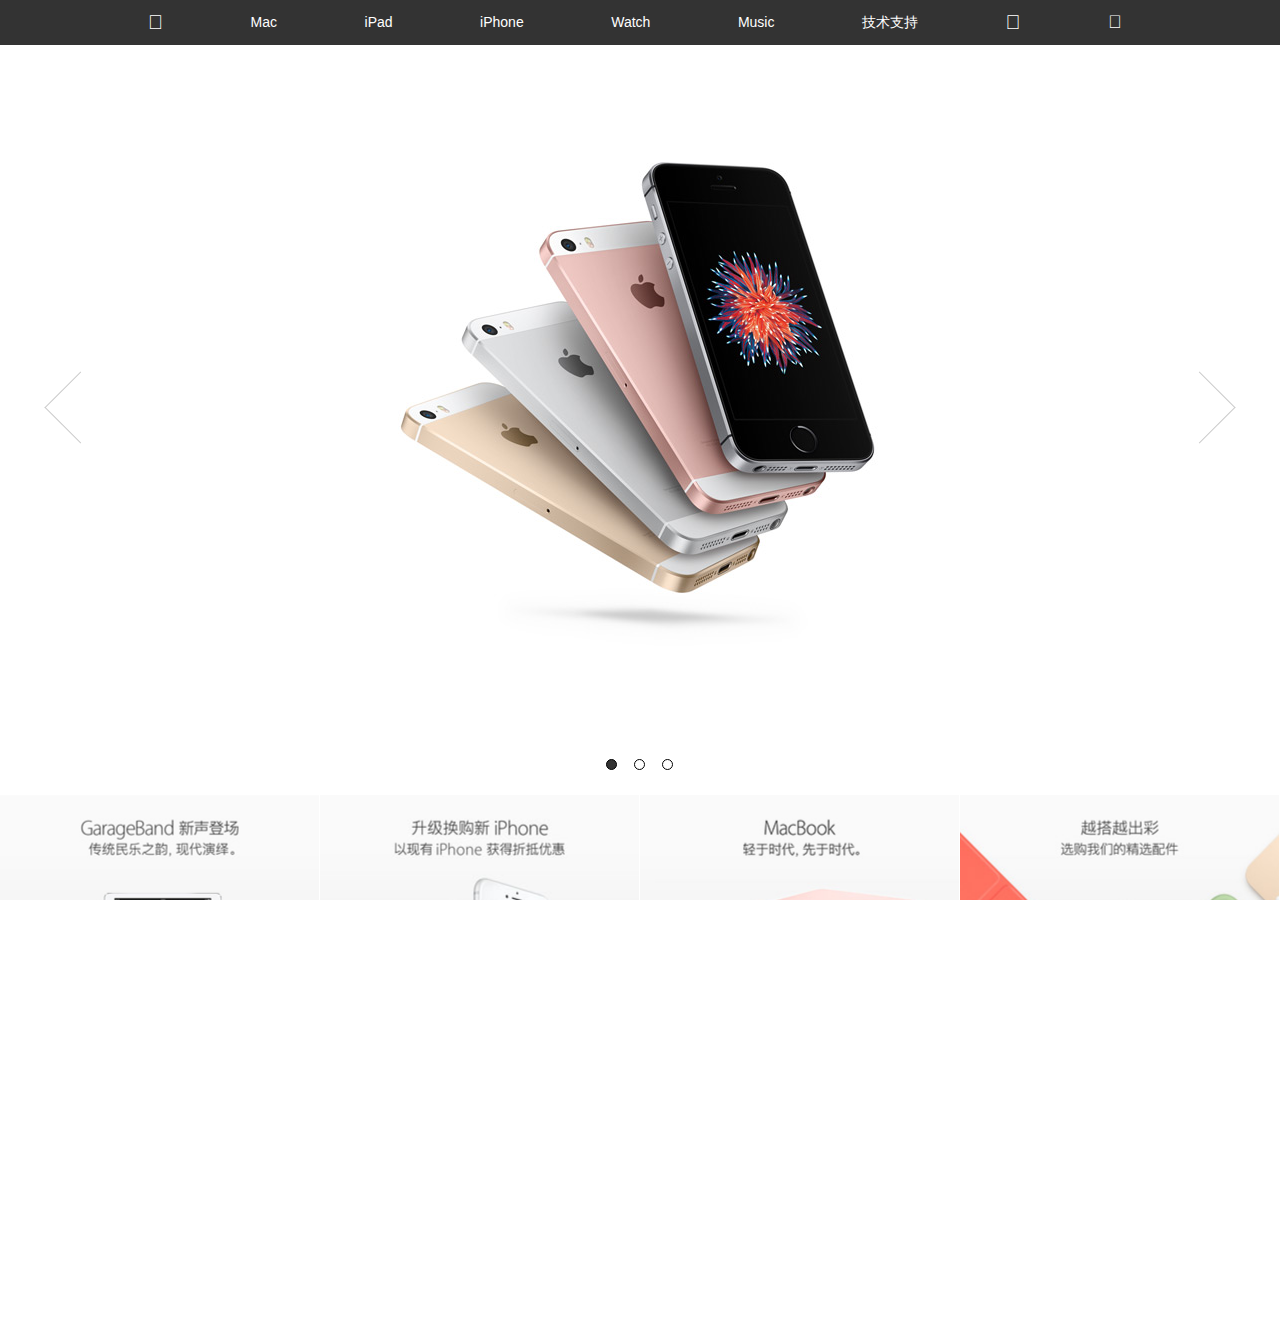
<file: index.html>
<!doctype html>
<html lang="en">
<head>
	<meta charset="UTF-8">
	<meta name="viewport" content="width=device-width">
	<!---->

	<title>Document</title>
	<link rel="stylesheet" href="css/jquery.fullPage.css">
	<link rel="stylesheet" href="css/iphone.css">
</head>
<body>
	<!-- 导航 -->
	<div class="toph mainbgc">
		<div class="main navmain">
			<div class="smallnav">
				<div></div>
				<div></div>
			</div>
			<a href="" class="inlineblock  icon apple">&#xe601;</a>
			<a href="" class="inlineblock item">Mac</a>
			<a href="" class="inlineblock item">iPad</a>
			<a href="" class="inlineblock item">iPhone</a>
			<a href="" class="inlineblock item">Watch</a>
			<a href="" class="inlineblock item">Music</a>
			<a href="" class="inlineblock item">技术支持</a>
			<a href="javascript:;" class="inlineblock item icon search">&#xe600;</a>
			<div class="search-box">
				<!--placeholder="搜索"H5光标会在字前显示-->
				<input type="text" class="main-search" placeholder="搜索">
			</div>
			<a href="javascript:;" class="inlineblock bag">
				<!--用css实现选项卡-->

				<label class="bag-laber icon bagicon" for="bag-input"></label>
					<input type="text" class="bag-input" id="bag-input">


				<div class="shoplist">
					<span></span>
					<ul>
						<li>您的购物袋是空的</li>
					</ul>
					<p>&#xe602;&nbsp; <span href="">购物袋</span></p>
					<p >&#xe602;&nbsp;<span href="">收藏</span></p>
					<p >&#xe602;&nbsp;<span href="">订单</span></p>
					<p >&#xe602;&nbsp;<span href="">账户</span></p>
					<p >&#xe602;&nbsp;<span href="">登录</span></p>
				</div>
			</a>
		</div>
		<div class="mask">
			<div class="kuaixuan">
				<p>快速连接</p>
				<a href="">查找零售店</a>
				<a href="">配件</a>
				<a href="">ipod</a>
				<a href="">ios</a>

			</div>
		</div>
		<div class="small-mask">
			<a href="" class="block item2"><span>Mac</span></a>
			<a href="" class="block item2"><span>iPad</span></a>
			<a href="" class="block item2"><span>iPhone</span></a>
			<a href="" class="block item2"><span>Watch</span></a>
			<a href="" class="block item2"><span>Music</span></a>
			<a href="" class="block item2"><span>技术支持</span></a>
			<div class="search-box2">
				<!--placeholder="搜索"H5光标会在字前显示-->
				<input type="text" class="min-search" placeholder="搜索">
			</div>
		</div>



	</div>
	<div id="banner">
		<div class="section">
			<div class="slide"></div>
			<div class="slide"></div>
			<div class="slide"></div>
		</div>
	</div>

	<div class="tuijian">
			<div class="floatl "><a href="" class="block tuijiana1 "></a></div>
			<div class="floatl "><a href="" class="block tuijiana2 "></a></div>
			<div class="floatl "><a href="" class="block tuijiana3 "></a></div>
			<div class="floatl "><a href="" class="block tuijiana4 "></a></div>
	</div>



	<!-- 底部 -->

	<div class="footheight">
		<div class="main">
		<div class="foot">
			<ul class="nostyle">
				<li class="floatl footnav">
					<h6 class="footh f12 mainc footfont block ">选购及了解 <span>+</span> </h6>
					<div>
						<a href="" class="noline f12 footfont block lineth">Mac</a>
						<a href="" class="noline f12 footfont block lineth">iPad</a>
						<a href="" class="noline f12 footfont block lineth">iPhone</a>
						<a href="" class="noline f12 footfont block lineth">Watch</a>
						<a href="" class="noline f12 footfont block lineth">Music</a>
						<a href="" class="noline f12 footfont block lineth">iTunes</a>
						<a href="" class="noline f12 footfont block lineth">iPod</a>
						<a href="" class="noline f12 footfont block lineth">配件</a>
					</div>
				</li>
				<li class="floatl footnav">
					<h6 class="footh f12 mainc footfont block ">Apple Store 商店 <span>+</span> </h6>
					<div>

						<a href="" class="noline f12  footfont block lineth">查找零售店</a>
						<a href="" class="noline f12  footfont block lineth">Genius Bar 天才吧</a>
						<a href="" class="noline f12  footfont block lineth">讲座和学习</a>
						<a href="" class="noline f12  footfont block lineth">青少年活动</a>
						<a href="" class="noline f12  footfont block lineth">Apple Store App</a>
						<a href="" class="noline f12  footfont block lineth">翻新产品</a>
						<a href="" class="noline f12  footfont block lineth">分期付款</a>
						<a href="" class="noline f12  footfont block lineth">重复使用和循环利用</a>
						<a href="" class="noline f12  footfont block lineth">订单状态</a>
						<a href="" class="noline f12  footfont block lineth">选购帮助</a>
					</div>
				</li>
				<li class="floatl footnav">
					<h6 class="footh f12 mainc footfont block ">教育应用 <span>+</span> </h6>
					<div>

						<a href="" class="noline f12  footfont block lineth">Apple 与教育</a>
						<a href="" class="noline f12  footfont block lineth">高校师生选购</a>
					</div>
					<h6 class="footh f12 mainc footfont block ">商务应用 <span>+</span> </h6>
					<div>

						<a href="" class="noline f12 footfont block lineth">iPhone 商务应用</a>
						<a href="" class="noline f12 footfont block lineth">iPad 商务应用</a>
						<a href="" class="noline f12 footfont block lineth">Mac 商务应用</a>
						<a href="" class="noline f12 footfont block lineth">商务选购</a>
					</div>
				</li>
				<li class="floatl footnav">
					<h6 class="footh f12 mainc footfont block ">帐户 <span>+</span> </h6>
					<div>

						<a href="" class="noline f12 footfont block lineth">管理你的 Apple ID</a>
						<a href="" class="noline f12 footfont block lineth">Apple Store 帐户</a>
						<a href="" class="noline f12 footfont block lineth">iCloud.com</a>
					</div>
					<h6 class="footh f12 mainc footfont block ">Apple 价值观 <span>+</span> </h6>
					<div>

						<a href="" class="noline f12  footfont block lineth">环境责任</a>
						<a href="" class="noline f12  footfont block lineth">供应商责任</a>
						<a href="" class="noline f12  footfont block lineth">辅助功能</a>
						<a href="" class="noline f12  footfont block lineth">隐私</a>
					</div>
				</li>
				<li class="floatl footnav">
					<h6 class="footh f12 mainc footfont block ">关于 Apple <span>+</span> </h6>
					<div>

						<a href="" class="noline f12  footfont block lineth">Apple 资讯</a>
						<a href="" class="noline f12  footfont block lineth">工作机会</a>
						<a href="" class="noline f12  footfont block lineth">媒体资讯</a>
						<a href="" class="noline f12  footfont block lineth">活动</a>
						<a href="" class="noline f12  footfont block lineth">热点新闻</a>
						<a href="" class="noline f12  footfont block lineth">法律信息</a>
						<a href="" class="noline f12  footfont block lineth">联系 Apple</a>
					</div>
				</li>
				<li class="clear"></li>
			</ul>
		</div>
		<div class="foottext bkct">
			<div class="foottext1">
				<span class="f10">更多选购方式：前往 </span>
				<a href="" class="foottexta noline lineth f10 changec">Apple Store 零售店</a>
				<span class="f12">，致电 400-666-8800 或查找在你附近的</span>
				<a href="" class="foottexta noline lineth f10 changec">授权经销商</a>
				<span class="f10">。</span>
			</div>
			<div class="foottext2 f10">
				<div class="floatr foottr">
					<a href="" class="f10 noline changec lineth foot2a">
						<img src="img/f.png" alt="" class="foottrimg">
						中国
					</a>
				</div>
				<div class="floatl foottl">Copyright © 2016 Apple Inc. 保留所有权利。
					<a href="" class="f10 noline changec lineth foot2a">&nbsp;&nbsp;隐私政策</a>
					<span>&nbsp;|&nbsp;</span>
					<a href="" class="f10 noline changec lineth foot2a">使用条款</a>
					<span>&nbsp;|&nbsp;</span>
					<a href="" class="f10 noline changec lineth foot2a">销售政策</a>
					<span>&nbsp;|&nbsp;</span>
					<a href="" class="f10 noline changec lineth foot2a">网站地图</a>
				</div>

				<div class="clear"></div>
			</div>
			<div class="foottext3 foot2a f10">
				京公安网安备 11010500896
				<a href="" class="f10 foot2a noline lineth">京ICP备10214630</a>
			</div>
		</div>

	</div>
	</div>
</body>
	<!--放在后边可以是网页加载速度提升且不必写onload-->
	<script src="js/jquery.js"></script>
	<script src="js/jquery.transit.js"></script>
	<script src="js/index.js"></script>
	<script src="js/jquery.fullPage.js"></script>
</html>
</file>
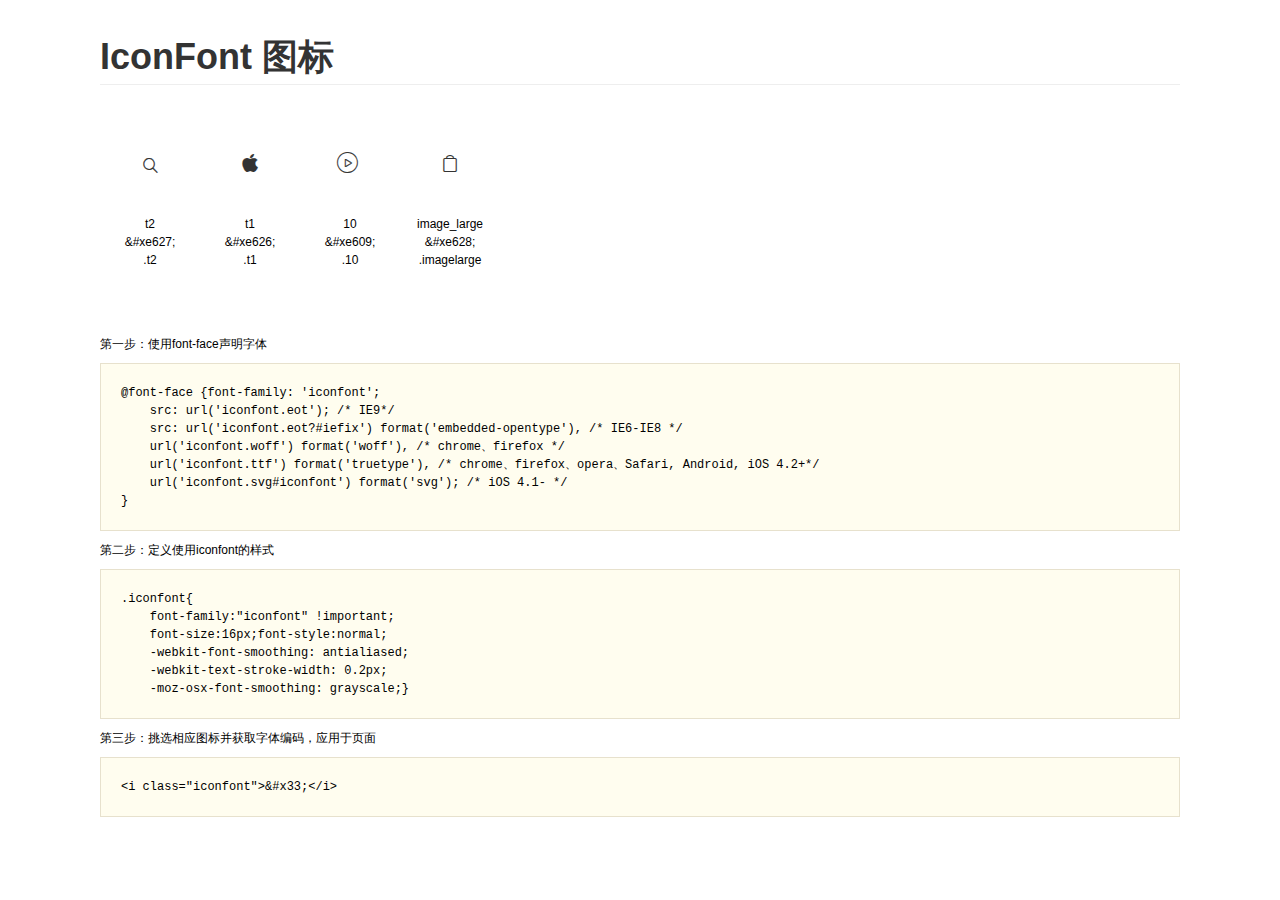
<file: icon/demo.html>
<!DOCTYPE html>
<html>
<head>
    <meta charset="utf-8"/>
    <title>IconFont</title>
    <link rel="stylesheet" href="demo.css">
    <link rel="stylesheet" href="iconfont.css">
</head>
<body>
    <div class="main">
        <h1>IconFont 图标</h1>
        <ul class="icon_lists clear">
            
                <li>
                <i class="icon iconfont">&#xe627;</i>
                    <div class="name">t2</div>
                    <div class="code">&amp;#xe627;</div>
                    <div class="fontclass">.t2</div>
                </li>
            
                <li>
                <i class="icon iconfont">&#xe626;</i>
                    <div class="name">t1</div>
                    <div class="code">&amp;#xe626;</div>
                    <div class="fontclass">.t1</div>
                </li>
            
                <li>
                <i class="icon iconfont">&#xe609;</i>
                    <div class="name">10</div>
                    <div class="code">&amp;#xe609;</div>
                    <div class="fontclass">.10</div>
                </li>
            
                <li>
                <i class="icon iconfont">&#xe628;</i>
                    <div class="name">image_large</div>
                    <div class="code">&amp;#xe628;</div>
                    <div class="fontclass">.imagelarge</div>
                </li>
            
        </ul>


        <div class="helps">
            第一步：使用font-face声明字体
            <pre>
@font-face {font-family: 'iconfont';
    src: url('iconfont.eot'); /* IE9*/
    src: url('iconfont.eot?#iefix') format('embedded-opentype'), /* IE6-IE8 */
    url('iconfont.woff') format('woff'), /* chrome、firefox */
    url('iconfont.ttf') format('truetype'), /* chrome、firefox、opera、Safari, Android, iOS 4.2+*/
    url('iconfont.svg#iconfont') format('svg'); /* iOS 4.1- */
}
</pre>
第二步：定义使用iconfont的样式
            <pre>
.iconfont{
    font-family:"iconfont" !important;
    font-size:16px;font-style:normal;
    -webkit-font-smoothing: antialiased;
    -webkit-text-stroke-width: 0.2px;
    -moz-osx-font-smoothing: grayscale;}
</pre>
第三步：挑选相应图标并获取字体编码，应用于页面
<pre>
&lt;i class="iconfont"&gt;&amp;#x33;&lt;/i&gt;
</pre>
        </div>

    </div>
</body>
</html>
</file>
<file: css/iphone.css>
.text{
	height: 100px;
	background: red;
}
body,img,input,h1,h2,h3,h4,h5,h6,p,ul,li,ol,dd,pre,dt,dl,table,tr,td,th{
	margin: 0;
	padding:0;
	list-style: none;
}
@font-face {
	font-family: 'iconfont';
	src: url('//at.alicdn.com/t/font_1463563990_267434.eot'); /* IE9*/
	src: url('//at.alicdn.com/t/font_1463563990_267434.eot?#iefix') format('embedded-opentype'), /* IE6-IE8 */
	url('//at.alicdn.com/t/font_1463563990_267434.woff') format('woff'), /* chrome、firefox */
	url('//at.alicdn.com/t/font_1463563990_267434.ttf') format('truetype'), /* chrome、firefox、opera、Safari, Android, iOS 4.2+*/
	url('//at.alicdn.com/t/font_1463563990_267434.svg#iconfont') format('svg'); /* iOS 4.1- */
}
body{
	/*min-width: 1024px;*/
	overflow-x: hidden;
	font-family: "iconfont","PingFang SC","STHeitiSC-Light","Helvetica Neue","Helvetica","Arial",sans-serif;
}
.main{
	max-width: 1024px;
	margin: 0 auto;
}
/*<!-- 导航 -->*/
.navmain{
	text-align: justify;
	height: 45px;
	cursor: default;
	-webkit-user-select: none;
	-moz-user-select: none;
	-ms-user-select: none;
	user-select: none;

}
.navmain a{
	line-height: 45px;
	font-size: 14px;
	color: #fff;
	text-decoration: none;
	vertical-align: middle;
}
.item{
	opacity: 1;
}
.navmain:after{
	content:"";
	display: inline-block;
	width: 100%;
}
.navmain .icon{
	font-size: 20px;
}
.apple{
	margin-left: 20px;
}
.bagicon:before{
	content:"\e602";
}
.bagicon.active:before{
	/*//////////////////*/
	content:"\e603";
}
.shoplist{
	width: 290px;
	height: 320px;
	border: 1px solid #d6d6d6;
	position: absolute;
	top: 48px;
	left: -135px;
	display: none;
	z-index: 100;
	background: #fff;
}
.shoplist>span{
	position: absolute;
	top: -8px;
	left: 50%;
	margin-left: -8px;
	display: block;
	width: 12px;
	height: 12px;
	background: #fff;
	border-top: 1px solid #d6d6d6;
	border-left: 1px solid #d6d6d6;
	transform: rotate(45deg);
}
.shoplist>ul>li{
	color: #999;
	height: 99px;
	text-align: center;
	line-height: 90px;
	font-size: 12px;
	text-align: center;
}
.shoplist>p{
	height:44px ;
	width: 248px;
	border-top: 1px solid #e3e3e3;
	margin:0 20px ;
	color: #08c;
	line-height: 44px;
	text-decoration: none;
}
.shoplist>p span:hover{
	text-decoration: underline;
}
.bag{
	position: relative;
	width: 44px;
	height: 45px;
	transition: all 1s;
}
.bag.active{
	transform: translateX(100px);
}
.bag-laber{
	width: 44px;
	height: 45px;
	position: absolute;
	top:0;left: 0;
	cursor: pointer;
	font-size: 18px!important;
}
.bag-input{
	position: absolute;
	top:0;left: 0;
	width: 0;height:0;
	border: none;
	/*opacity: 0;*/
}
.bag-input:focus+.shoplist{
	display:block;
}
.bag-input:focus+.shoplist.active{
	display:none;
}
.mask{
	position: absolute;
	width: 100%;
	height: 100%;
	background: rgba(0,0,0,0.2);
	left: 0;
	top:45px;
	display: none;
	z-index: 100;
}
.kuaixuan{
	background: #fff;
	width: 682px;
	height: 196px;
	margin: 0 auto;
	overflow: hidden;
	padding: 24px 40px 15px 40px;
}
.kuaixuan>p{
	font-size: 12px;
	font-size: 12px;
	line-height: 1;
	font-weight: 400;
	color: #999;
	transform: translateX(628px);
}
.kuaixuan>a:first-of-type{
	margin-top: 20px;
}
.kuaixuan>a{
	box-sizing: border-box;
	text-decoration: none;
	padding: 0 48px;
	color: #999;
	display: block;
	width: 100%;
	font-size: 1em;
	line-height: 30px;
	transform: translateX(628px);
}
.kuaixuan>a:hover{
	background: #f2f2f2;
	color: #08c;

}
.search-box{
	width:680px;
	height:45px;
	margin: 0 auto;
	display: none;
	color: #fff;
	transform: translateX(640px);

}
.search-box:before{
	content: '\e600';
	width: 40px;
	display: inline-block;
	text-align: center;
}
.main-search{
	vertical-align: middle;
	display: inline-block;
	width: 635px;
	height: 45px;
	background: #333;
	border: none;
	outline: none;
	margin: 0;
	padding: 0;
	color: #fff;
	font-size: 16px;
}
.small-mask{
	display: none;
}
#banner{
	text-align: center;
}
.slide{
	box-sizing: border-box;
	padding-top: 100px;
	position: relative;
}
.tuijian{
	width: 100%;
	height: auto;
	/*min-width: 1000px;*/
}
.tuijian:after{
	content: "";
	display: block;
	clear: both;
}
.tuijian div{

	width: 25%;
	height: 200px;

}
.tuijian div a{
	display: block;
	width: 100%;
	height: 100%;
	box-sizing: border-box;
	border-right:1px solid #fff;
	border-bottom:1px solid #fff;
	background-size:640px 200px;
	background-repeat: no-repeat;
	background-position: center;
}
.tuijian div:last-child{
	border-right:none;
}

.tuijiana1{
	background-image: url(../img/tj1.jpg);
}
.tuijiana2{
	background-image: url(../img/tj2.jpg);
}
.tuijiana3{
	background-image: url(../img/tj3.jpg);
}
.tuijiana4{
	background-image: url(../img/tj4.jpg);
}



@media screen and (max-width: 720px){
	/*响应式*/
	.toph,.navmain{
		height: 48px;
	}
	.navmain .item,.navmain .search{
		display: none;
	}
	.smallnav{
		display: inline-block;
		width: 44px;
		height: 45px;
		vertical-align: middle;
		position: relative;
	}
	.smallnav div{
		display: inline-block;
		position: absolute;
		width: 17px;
		height: 1px;
		background: #fff;
		margin: 0 auto;
		margin-left: 20px;
		-webkit-transition: all 0.5s;
		-moz-transition: all 0.5s;
		-ms-transition: all 0.5s;
		-o-transition: all 0.5s;
		transition: all 0.5s;
	}
	.smallnav div:first-child{
		top:19px;
	}
	.smallnav div:first-child.active{
		transform:translateY(8px) rotate(135deg);
	}
	.smallnav div:last-child{
		top:27px;
	}
	.smallnav div:last-child.active{
		transform:rotate(45deg);
	}
	.small-mask{
		perspective: 500px;
		box-sizing: border-box;
		position: absolute;
		width: 100%;
		height: 100%;
		/*min-height:400px ;*/
		background: #000;
		left: 0;
		top:48px;
		padding-top: 48px;
		display: none;
		z-index: 100;
	}
	.item2{
		line-height: 68px;
		font-size: 14px;
		color: #fff;
		text-decoration: none;
		width: 80%;
		height: 48px;
		margin: 0 auto;
		border-bottom: 1px solid #333;
		transform-style: preserve-3d;
		transform: rotateX(45deg);
		transition: all 2s;
		/*transform-origin: ;*/
	}
	.item2 span:hover{
		opacity: 0.7;
	}
	.search-box2{
		line-height: 68px;
		font-size: 16px;
		color: #fff;
		text-decoration: none;
		width: 80%;
		height: 47px;
		margin: 0 auto;
		border-bottom: 1px solid #fff;
		box-sizing: border-box;
		transform-style: preserve-3d;
		transform: rotateX(45deg);
		transition: all 2s;
	}
	.min-search{
		width: 80%;
		height: 46px;
		background: transparent;
		border: none;
		outline: none;
		margin: 0;
		padding: 0;
		color: #fff;
		font-size: 24px;
	}
	.search-box2:before{
		content: '\e600';
		width: 20%;
		text-align: center;
		font-size: 24px;
	}
	.item2.active{
		transform: rotateX(0deg);
	}
	.search-box2.active{
		transform: rotateX(0deg);
	}
	.shoplist{
		top: 48px;
		left: -260px;
	}
	.shoplist>span{
		top: -8px;
		left: 100%;
		margin-left: -25px;

	}
	.tuijian div{
		width: 100%;
		height: 200px;
	}
	.tuijian div a{
		display: block;
		width: 100%;
		height: 100%;
		box-sizing: border-box;
		border-right:none;
		border-bottom:1px solid #fff;
		background-size:640px 200px;
		background-repeat: no-repeat;
		background-position: center;
	}
	.tuijiana1{
		background-image: url(../img/tj1s.jpg);
	}
	.tuijiana2{
		background-image: url(../img/tj2s.jpg);
	}
	.tuijiana3{
		background-image: url(../img/tj3s.jpg);
	}
	.tuijiana4{
		background-image: url(../img/tj4s.jpg);
	}
	.footheight{

		background: #f2f2f2;
		color: #333;
	}
	.footheight a{
		color: #666;
	}
	.foot{
		box-sizing: border-box;

		padding-top: 20px;
		/*padding: 20px;*/
	}
	.foot>ul{
		width: 100%;
		height: 100%;
	}
	.footnav{
		width: 90%;
		margin: 0 auto;
		float: none!important;
	}
	.footheight h6>span{
		float: right;
		font-size: 14px;
		padding-right: 10px;
        transform-origin: 4px 15px;
        transform: rotate(0deg);
        transition:all 0.5s;
	}
    .footheight h6>span.active{
        transform: rotate(45deg);
    }

	.footheight h6+div{
		display: none;
	}
	.footheight h6{
		border-bottom: 1px solid #ccc;
		height: 30px;
		line-height: 30px;
		cursor: pointer;
	}

    .footheight a{
        color: #666;
        height: 30px;
        line-height: 30px;
    }
	.slide:nth-child(1){
		background: url("../img/b1s.jpg") center center no-repeat;
	}
	.slide:nth-child(2){
		background: url("../img/b2s.jpg") center center no-repeat;
	}
	.slide:nth-child(3){
		background: url("../img/b3s.jpg") center center no-repeat;
	}
    .foottext{
        margin-top: 20px!important;
        padding: 0 5%;
    }
    .foottr{
        float: left!important;
        width: 80%;
    }
}
@media screen and (min-width: 720px){
	.tuijian div{
		width: 50%;
		height: 200px;
	}
	.tuijian div a{
		display: block;
		width: 100%;
		height: 100%;
		box-sizing: border-box;
		border-right:1px solid #fff;
		border-bottom:1px solid #fff;
		background-size:640px 200px;
		background-repeat: no-repeat;
		background-position: center;
	}
	.tuijian div a:nth-child(2){
		border-right:none;
	}
    .footheight h6 span{
        display: none;
    }
	.footheight h6+div{
		display: block;
	}

	.footheight{
		padding-top: 45px;

		background: #f2f2f2;
		color: #333;
	}
	.footheight h6{
		height: 20px;
		line-height: 20px;
	}
	.footheight a{
		color: #666;
		height: 20px;
		line-height: 20px;
	}

	.foot>ul{
		width: 100%;
		height: 100%;
	}
	.footnav{
		width: 196px;
	}
	.slide div{
		width: 580px;
		height: 517px;

		margin-top: -259px;
		margin-left: -290px;
	}
	.slide:nth-child(1){
		background: url("../img/b1.jpg") center center no-repeat;
	}
	.slide:nth-child(2){
		background: url("../img/b2.jpg") center center no-repeat;
	}
	.slide:nth-child(3){
		background: url("../img/b3.jpg") center center no-repeat;
	}
    .foottext{
        margin-top: 20px!important;
        padding: 0 5%;
    }
    .foot{
        box-sizing: border-box;
        padding-left: 50px;
    }
}
@media screen and (min-width: 1024px) {
	.tuijian{
		width: 100%;
		height: auto;
		/*min-width: 1000px;*/
	}
	.tuijian:after{
		content: "";
		display: block;
		clear: both;
	}
	.tuijian div{

		width: 25%;
		height: 200px;

	}
	.tuijian div a{
		display: block;
		width: 100%;
		height: 100%;
		box-sizing: border-box;
		border-right:1px solid #fff;
		border-bottom:1px solid #fff;
		background-size:640px 200px;
		background-repeat: no-repeat;
		background-position: center;
	}
	.tuijian div:last-child{
		border-right:none;
	}

	.tuijiana1{
		background-image: url(../img/tj1.jpg);
	}
	.tuijiana2{
		background-image: url(../img/tj2.jpg);
	}
	.tuijiana3{
		background-image: url(../img/tj3.jpg);
	}
	.tuijiana4{
		background-image: url(../img/tj4.jpg);
	}
    .foottext{
        margin-top: 20px!important;
        padding: 0;
    }
    .foot{
        box-sizing: border-box;
        padding-left: 0px;
    }
}




/*字号*/
.f10{
	font-size: 12px;
}
.f12{
	font-size: 12px;
}
.f14{
	font-size: 14px;
}
.f16{
	font-size: 16px;
}
.f18{
	font-size: 18px;
}	
.f20{
	font-size: 20px;
}
.f22{
	font-size: 22px;
}
.f24{
	font-size: 24px;
}
.f26{
	font-size: 26px;
}
.f30{
	font-size: 30px;
}
.f44{
	font-size: 44px;
}
/*颜色*/
.mainc{
	color: #333333;
}
.mainbgc{
	background: #333333;
}
.whitec{
    color: #fff;
}
.whitebgc{
    background: #fff;
}
/*鼠标悬浮*/
.changec:hover{
	color: #333333;
}
.changebgc:hover{
	background: #333333;
}
.lineth:hover{
	text-decoration: underline;
}
/*a标签格式*/
.noline{
	text-decoration: none;
}
/*无格式*/
.nostyle{
	list-style: none;
}
/*元素转换*/
.block{
	display: block;
}
.inlineblock{
	display: inline-block;
}
.inline{
	display: inline;
}
.none{
	display: none;
}
/*隐藏*/
.hidden{
	overflow: hidden;
}
/*位置*/
.textcenter{
	text-align: center;
}
.textl{
	text-align: left;
}
.textr{
	text-align: right;
}
.bkct{
	margin: 0 auto;
}
.pre{
	position: relative;
}
/*浮动*/
.floatl{
	float: left;
}
.floatr{
	float: right;
}
.clear{
	clear: both;
}
</file>
<file: icon/iconfont.css>
@font-face {font-family: "iconfont";
  src: url('iconfont.eot?t=1458461313'); /* IE9*/
  src: url('iconfont.eot?t=1458461313#iefix') format('embedded-opentype'), /* IE6-IE8 */
  url('iconfont.woff?t=1458461313') format('woff'), /* chrome, firefox */
  url('iconfont.ttf?t=1458461313') format('truetype'), /* chrome, firefox, opera, Safari, Android, iOS 4.2+*/
  url('iconfont.svg?t=1458461313#iconfont') format('svg'); /* iOS 4.1- */
}

.iconfont {
  font-family:"iconfont" !important;
  font-size:16px;
  font-style:normal;
  -webkit-font-smoothing: antialiased;
  -webkit-text-stroke-width: 0.2px;
  -moz-osx-font-smoothing: grayscale;
}
.icon-t2:before { content: "\e627"; }
.icon-t1:before { content: "\e626"; }
.icon-10:before { content: "\e609"; }
.icon-imagelarge:before { content: "\e628"; }
</file>
<file: icon/demo.css>
*{margin: 0;padding: 0;list-style: none;}
/*
KISSY CSS Reset
理念：1. reset 的目的不是清除浏览器的默认样式，这仅是部分工作。清除和重置是紧密不可分的。
2. reset 的目的不是让默认样式在所有浏览器下一致，而是减少默认样式有可能带来的问题。
3. reset 期望提供一套普适通用的基础样式。但没有银弹，推荐根据具体需求，裁剪和修改后再使用。
特色：1. 适应中文；2. 基于最新主流浏览器。
维护：玉伯<lifesinger@gmail.com>, 正淳<ragecarrier@gmail.com>
 */

/** 清除内外边距 **/
body, h1, h2, h3, h4, h5, h6, hr, p, blockquote, /* structural elements 结构元素 */
dl, dt, dd, ul, ol, li, /* list elements 列表元素 */
pre, /* text formatting elements 文本格式元素 */
form, fieldset, legend, button, input, textarea, /* form elements 表单元素 */
th, td /* table elements 表格元素 */ {
  margin: 0;
  padding: 0;
}

/** 设置默认字体 **/
body,
button, input, select, textarea /* for ie */ {
  font: 12px/1.5 tahoma, arial, \5b8b\4f53, sans-serif;
}
h1, h2, h3, h4, h5, h6 { font-size: 100%; }
address, cite, dfn, em, var { font-style: normal; } /* 将斜体扶正 */
code, kbd, pre, samp { font-family: courier new, courier, monospace; } /* 统一等宽字体 */
small { font-size: 12px; } /* 小于 12px 的中文很难阅读，让 small 正常化 */

/** 重置列表元素 **/
ul, ol { list-style: none; }

/** 重置文本格式元素 **/
a { text-decoration: none; }
a:hover { text-decoration: underline; }


/** 重置表单元素 **/
legend { color: #000; } /* for ie6 */
fieldset, img { border: 0; } /* img 搭车：让链接里的 img 无边框 */
button, input, select, textarea { font-size: 100%; } /* 使得表单元素在 ie 下能继承字体大小 */
/* 注：optgroup 无法扶正 */

/** 重置表格元素 **/
table { border-collapse: collapse; border-spacing: 0; }

/* 清除浮动 */
.ks-clear:after, .clear:after {
  content: '\20';
  display: block;
  height: 0;
  clear: both;
}
.ks-clear, .clear {
  *zoom: 1;
}

.main {padding: 30px 100px;}
.main h1{font-size:36px; color:#333; text-align:left;margin-bottom:30px; border-bottom: 1px solid #eee;}

.helps{margin-top:40px;}
.helps pre{
  padding:20px;
  margin:10px 0;
  border:solid 1px #e7e1cd;
  background-color: #fffdef;
  overflow: auto;
}

.icon_lists li{
  float:left;
  width: 100px;
  height:180px;
  text-align: center;
}
.icon_lists .icon{
  font-size: 42px;
  line-height: 100px;
  margin: 10px 0;
  color:#333;
  -webkit-transition: font-size 0.25s ease-out 0s;
  -moz-transition: font-size 0.25s ease-out 0s;
  transition: font-size 0.25s ease-out 0s;

}
.icon_lists .icon:hover{
  font-size: 100px;
}
</file>
